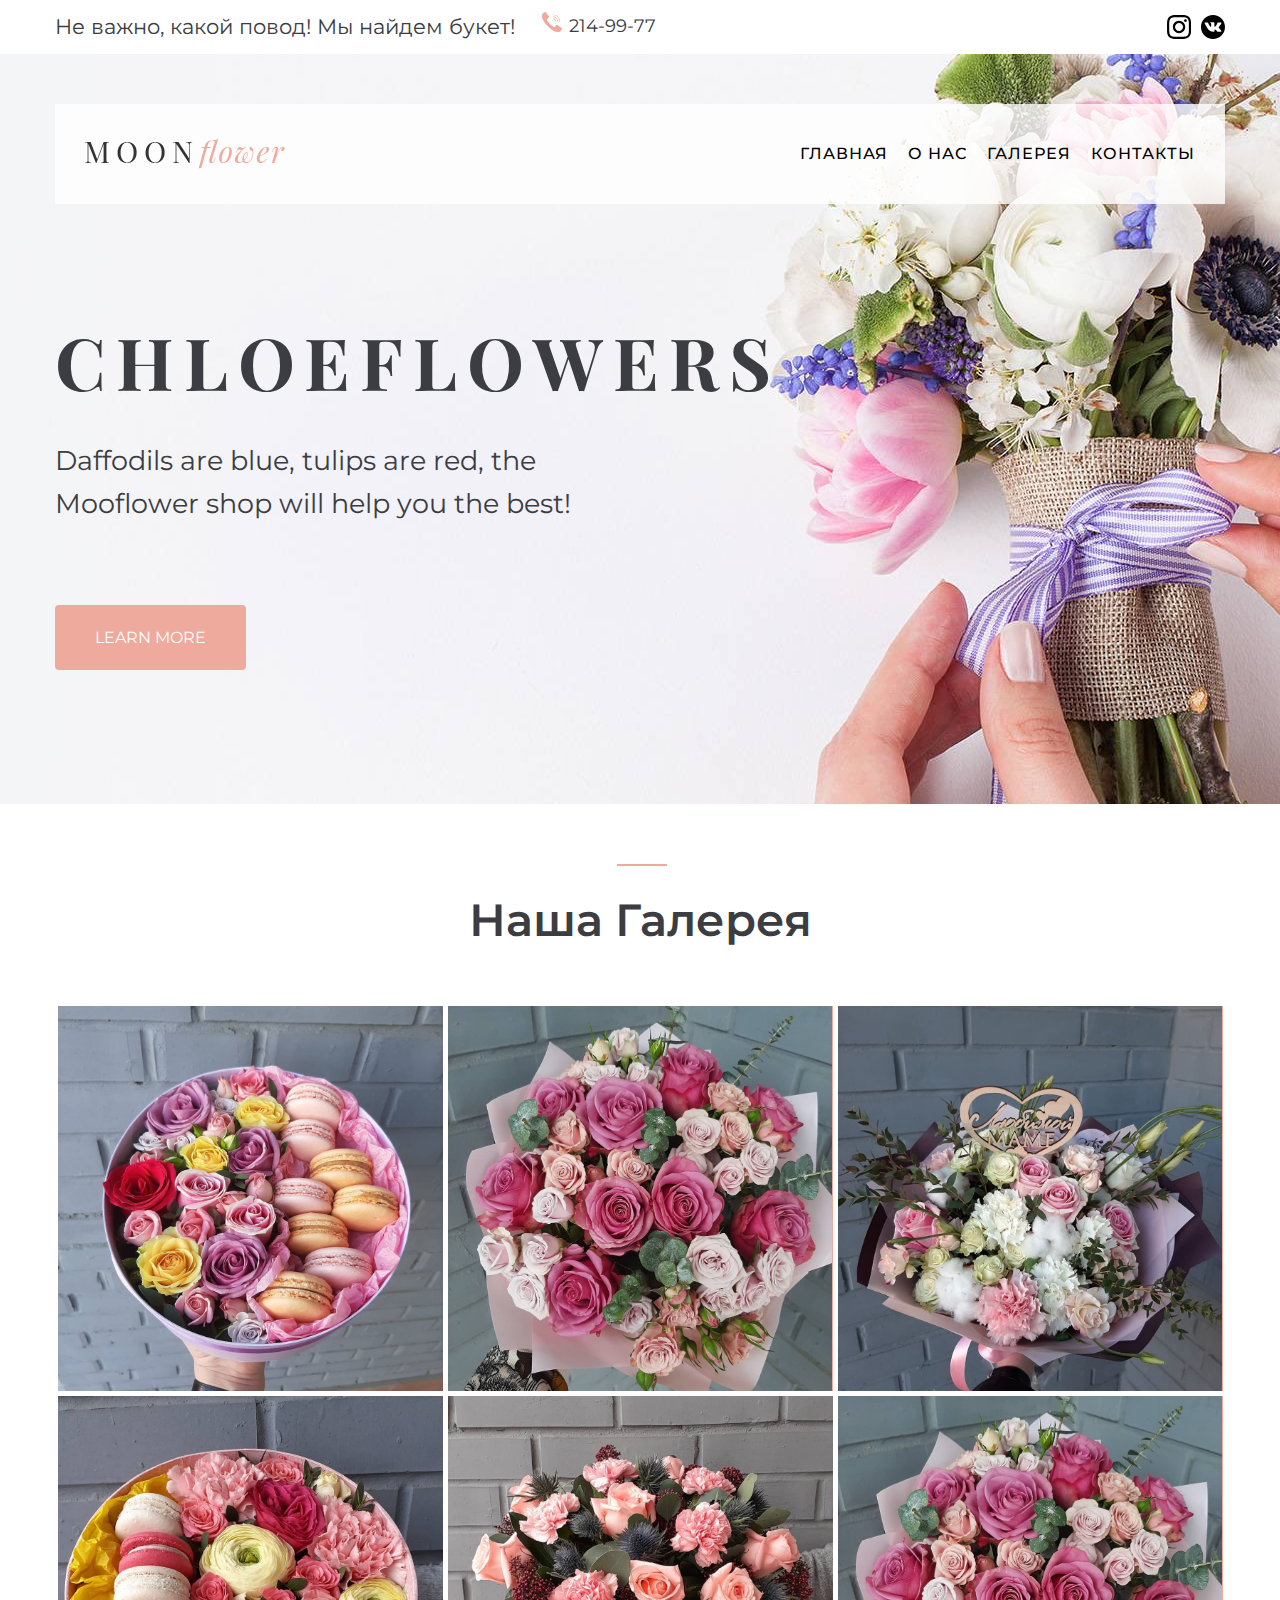
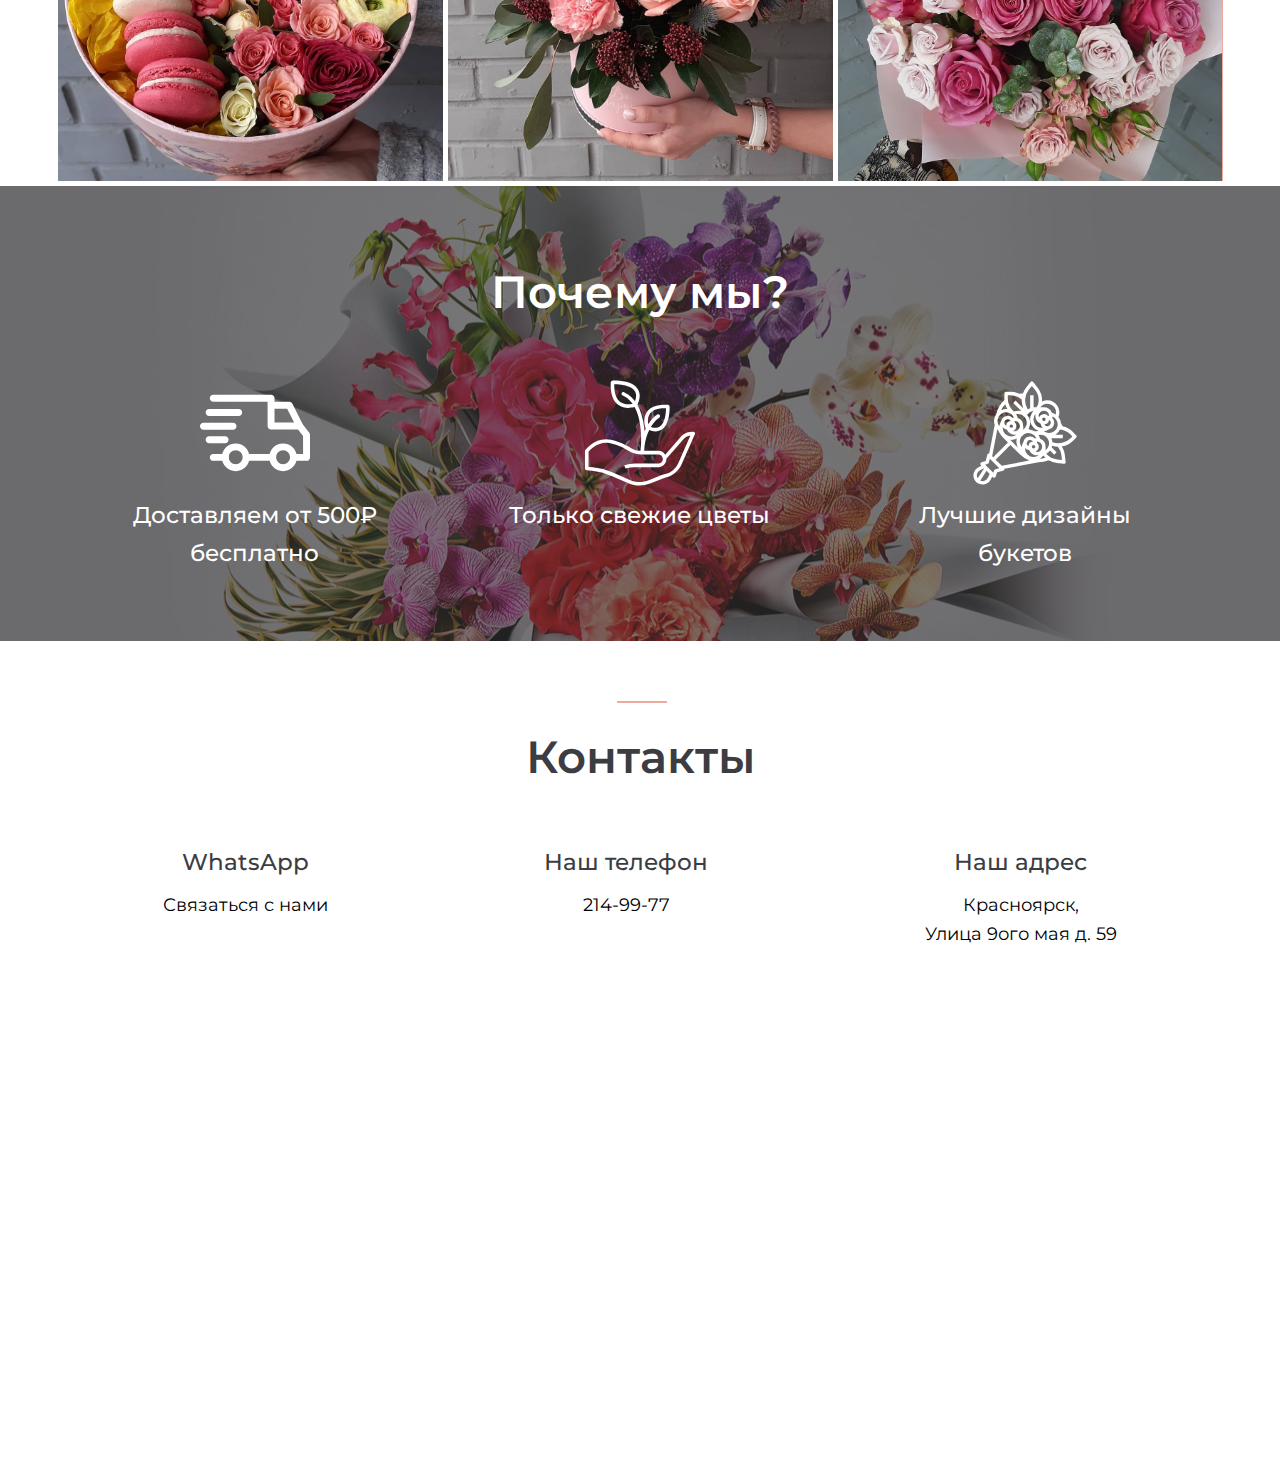
<file: chloe/index.html>
<!DOCTYPE html>
<html lang="ru">

<head>
	<meta charset="UTF-8">
	<meta name="viewport" content="width=device-width, initial-scale=1.0">
	<title>Chloe</title>
	<link href="https://fonts.googleapis.com/css2?family=Playfair+Display:wght@700&display=swap" rel="stylesheet">
	<link href="https://fonts.googleapis.com/css2?family=Montserrat:wght@300;400;500;600;700&display=swap"
		rel="stylesheet">
	<link rel="stylesheet" href="css/style.css">
</head>

<!-- sprite -->
<svg width="0" height="0" display="none">
	<symbol xmlns="http://www.w3.org/2000/svg" viewBox="0 0 512.006 512.006" id="phone">
		<path
			d="M502.05 407.127l-56.761-37.844-50.459-33.633c-9.738-6.479-22.825-4.355-30.014 4.873l-31.223 40.139c-6.707 8.71-18.772 11.213-28.39 5.888-21.186-11.785-46.239-22.881-101.517-78.23-55.278-55.349-66.445-80.331-78.23-101.517-5.325-9.618-2.822-21.683 5.888-28.389l40.139-31.223c9.227-7.188 11.352-20.275 4.873-30.014l-32.6-48.905-38.877-58.316C98.262.03 85.016-2.95 74.786 3.185L29.95 30.083A54.779 54.779 0 0 0 5.074 62.277C-7.187 106.98-9.659 205.593 148.381 363.633s256.644 155.56 301.347 143.298a54.771 54.771 0 0 0 32.194-24.876l26.898-44.835c6.136-10.231 3.156-23.476-6.77-30.093zM291.309 79.447c82.842.092 149.977 67.226 150.069 150.069a8.828 8.828 0 0 0 17.656 0c-.102-92.589-75.135-167.622-167.724-167.724a8.828 8.828 0 0 0-8.828 8.828 8.826 8.826 0 0 0 8.827 8.827z">
		</path>
		<path
			d="M291.309 132.412c53.603.063 97.04 43.501 97.103 97.103a8.828 8.828 0 0 0 17.656 0c-.073-63.349-51.409-114.686-114.759-114.759a8.828 8.828 0 0 0 0 17.656z">
		</path>
		<path
			d="M291.309 185.378c24.365.029 44.109 19.773 44.138 44.138a8.828 8.828 0 0 0 17.656 0c-.039-34.111-27.682-61.754-61.793-61.793a8.828 8.828 0 0 0-8.828 8.828 8.826 8.826 0 0 0 8.827 8.827z">
		</path>
	</symbol>

	<symbol viewBox="0 0 511 511.9" xmlns="http://www.w3.org/2000/svg" id="instagram">
		<path
			d="M510.95 150.5c-1.2-27.2-5.598-45.898-11.9-62.102-6.5-17.199-16.5-32.597-29.6-45.398-12.802-13-28.302-23.102-45.302-29.5-16.296-6.3-34.898-10.7-62.097-11.898C334.648.3 325.949 0 256.449 0s-78.199.3-105.5 1.5c-27.199 1.2-45.898 5.602-62.097 11.898-17.204 6.5-32.602 16.5-45.403 29.602-13 12.8-23.097 28.3-29.5 45.3-6.3 16.302-10.699 34.9-11.898 62.098C.75 177.801.449 186.5.449 256s.301 78.2 1.5 105.5c1.2 27.2 5.602 45.898 11.903 62.102 6.5 17.199 16.597 32.597 29.597 45.398 12.801 13 28.301 23.102 45.301 29.5 16.3 6.3 34.898 10.7 62.102 11.898 27.296 1.204 36 1.5 105.5 1.5s78.199-.296 105.5-1.5c27.199-1.199 45.898-5.597 62.097-11.898a130.934 130.934 0 0 0 74.903-74.898c6.296-16.301 10.699-34.903 11.898-62.102 1.2-27.3 1.5-36 1.5-105.5s-.102-78.2-1.3-105.5zm-46.098 209c-1.102 25-5.301 38.5-8.801 47.5-8.602 22.3-26.301 40-48.602 48.602-9 3.5-22.597 7.699-47.5 8.796-27 1.204-35.097 1.5-103.398 1.5s-76.5-.296-103.403-1.5c-25-1.097-38.5-5.296-47.5-8.796C94.551 451.5 84.45 445 76.25 436.5c-8.5-8.3-15-18.3-19.102-29.398-3.5-9-7.699-22.602-8.796-47.5-1.204-27-1.5-35.102-1.5-103.403s.296-76.5 1.5-103.398c1.097-25 5.296-38.5 8.796-47.5C61.25 94.199 67.75 84.1 76.352 75.898c8.296-8.5 18.296-15 29.398-19.097 9-3.5 22.602-7.7 47.5-8.801 27-1.2 35.102-1.5 103.398-1.5 68.403 0 76.5.3 103.403 1.5 25 1.102 38.5 5.3 47.5 8.8 11.097 4.098 21.199 10.598 29.398 19.098 8.5 8.301 15 18.301 19.102 29.403 3.5 9 7.699 22.597 8.8 47.5 1.2 27 1.5 35.097 1.5 103.398s-.3 76.301-1.5 103.301zm0 0">
		</path>
		<path
			d="M256.45 124.5c-72.598 0-131.5 58.898-131.5 131.5s58.902 131.5 131.5 131.5c72.6 0 131.5-58.898 131.5-131.5s-58.9-131.5-131.5-131.5zm0 216.8c-47.098 0-85.302-38.198-85.302-85.3s38.204-85.3 85.301-85.3c47.102 0 85.301 38.198 85.301 85.3s-38.2 85.3-85.3 85.3zm167.402-222c0 16.954-13.747 30.7-30.704 30.7-16.953 0-30.699-13.746-30.699-30.7 0-16.956 13.746-30.698 30.7-30.698 16.956 0 30.703 13.742 30.703 30.699zm0 0">
		</path>
	</symbol>

	<symbol xmlns="http://www.w3.org/2000/svg" viewBox="0 0 97.75 97.75" id="vk">
		<path
			d="M48.875 0C21.883 0 0 21.882 0 48.875S21.883 97.75 48.875 97.75 97.75 75.868 97.75 48.875 75.867 0 48.875 0zm24.792 54.161c2.278 2.225 4.688 4.319 6.733 6.774.906 1.086 1.76 2.209 2.41 3.472.928 1.801.09 3.776-1.522 3.883l-10.013-.002c-2.586.214-4.644-.829-6.379-2.597-1.385-1.409-2.67-2.914-4.004-4.371-.545-.598-1.119-1.161-1.803-1.604-1.365-.888-2.551-.616-3.333.81-.797 1.451-.979 3.059-1.055 4.674-.109 2.361-.821 2.978-3.19 3.089-5.062.237-9.865-.531-14.329-3.083-3.938-2.251-6.986-5.428-9.642-9.025-5.172-7.012-9.133-14.708-12.692-22.625-.801-1.783-.215-2.737 1.752-2.774 3.268-.063 6.536-.055 9.804-.003 1.33.021 2.21.782 2.721 2.037 1.766 4.345 3.931 8.479 6.644 12.313.723 1.021 1.461 2.039 2.512 2.76 1.16.796 2.044.533 2.591-.762.35-.823.501-1.703.577-2.585.26-3.021.291-6.041-.159-9.05-.28-1.883-1.339-3.099-3.216-3.455-.956-.181-.816-.535-.351-1.081.807-.944 1.563-1.528 3.074-1.528l11.313-.002c1.783.35 2.183 1.15 2.425 2.946l.01 12.572c-.021.695.349 2.755 1.597 3.21 1 .33 1.66-.472 2.258-1.105 2.713-2.879 4.646-6.277 6.377-9.794.764-1.551 1.423-3.156 2.063-4.764.476-1.189 1.216-1.774 2.558-1.754l10.894.013c.321 0 .647.003.965.058 1.836.314 2.339 1.104 1.771 2.895-.894 2.814-2.631 5.158-4.329 7.508-1.82 2.516-3.761 4.944-5.563 7.471-1.656 2.31-1.525 3.473.531 5.479z">
		</path>
	</symbol>

	<symbol xmlns="http://www.w3.org/2000/svg" viewBox="0 0 512 512" id="truck">
		<path
			d="M386.689 304.403c-35.587 0-64.538 28.951-64.538 64.538s28.951 64.538 64.538 64.538c35.593 0 64.538-28.951 64.538-64.538s-28.951-64.538-64.538-64.538zm0 96.807c-17.796 0-32.269-14.473-32.269-32.269s14.473-32.269 32.269-32.269 32.269 14.473 32.269 32.269c0 17.797-14.473 32.269-32.269 32.269zm-220.504-96.807c-35.587 0-64.538 28.951-64.538 64.538s28.951 64.538 64.538 64.538 64.538-28.951 64.538-64.538-28.951-64.538-64.538-64.538zm0 96.807c-17.796 0-32.269-14.473-32.269-32.269s14.473-32.269 32.269-32.269c17.791 0 32.269 14.473 32.269 32.269 0 17.797-14.473 32.269-32.269 32.269zM430.15 119.675a16.143 16.143 0 0 0-14.419-8.885h-84.975v32.269h75.025l43.934 87.384 28.838-14.5-48.403-96.268z">
		</path>
		<path
			d="M216.202 353.345h122.084v32.269H216.202zm-98.421 0H61.849c-8.912 0-16.134 7.223-16.134 16.134 0 8.912 7.223 16.134 16.134 16.134h55.933c8.912 0 16.134-7.223 16.134-16.134 0-8.912-7.223-16.134-16.135-16.134zm390.831-98.636l-31.736-40.874a16.112 16.112 0 0 0-12.741-6.239H346.891V94.655c0-8.912-7.223-16.134-16.134-16.134H61.849c-8.912 0-16.134 7.223-16.134 16.134s7.223 16.134 16.134 16.134h252.773V223.73c0 8.912 7.223 16.134 16.134 16.134h125.478l23.497 30.268v83.211h-44.639c-8.912 0-16.134 7.223-16.134 16.134 0 8.912 7.223 16.134 16.134 16.134h60.773c8.912 0 16.134-7.223 16.135-16.134V264.605c0-3.582-1.194-7.067-3.388-9.896zm-391.906 16.888H42.487c-8.912 0-16.134 7.223-16.134 16.134 0 8.912 7.223 16.134 16.134 16.134h74.218c8.912 0 16.134-7.223 16.134-16.134.001-8.911-7.222-16.134-16.133-16.134zm37.109-63.463H16.134C7.223 208.134 0 215.357 0 224.269s7.223 16.134 16.134 16.134h137.681c8.912 0 16.134-7.223 16.134-16.134s-7.222-16.135-16.134-16.135z">
		</path>
		<path
			d="M180.168 144.672H42.487c-8.912 0-16.134 7.223-16.134 16.134 0 8.912 7.223 16.134 16.134 16.134h137.681c8.912 0 16.134-7.223 16.134-16.134.001-8.911-7.222-16.134-16.134-16.134z">
		</path>
	</symbol>

	<symbol viewBox="0 -9 418.935 418" xmlns="http://www.w3.org/2000/svg" id="growth">
		<path
			d="M208.07 400.227c-14.593 0-29.18-2.942-42.687-8.817l-64.59-28.078a244.932 244.932 0 0 0-73.434-19.137l-21.21-2.12A6.824 6.824 0 0 1 0 335.28v-66.535c0-1.476.48-2.914 1.367-4.094 1.586-2.12 39.602-51.785 97.672-38.863 32.66 7.258 58.957 20.84 75.266 30.957 11.84 7.344 25.718 11.223 40.136 11.223h64.59c11.133 0 20.918 5.89 26.39 14.726l55.63-64.09c10.785-14.402 28.43-23.222 46.902-23.222h4.156a6.819 6.819 0 0 1 5.715 3.094 6.833 6.833 0 0 1 .535 6.48L368.047 319.3c-11 25.008-33.399 43.898-59.91 50.527l-8.852 2.211-51.492 20.598c-12.672 5.066-26.2 7.59-39.723 7.59zM13.656 329.102l15.063 1.507a258.707 258.707 0 0 1 77.523 20.204l64.586 28.078c22.711 9.875 48.902 10.261 71.899 1.062l51.914-20.765c.289-.114.582-.208.882-.282l9.301-2.328c22.45-5.613 41.414-21.605 50.723-42.777l45.89-104.293c-11.75 1.73-22.562 8.062-29.765 17.664l-61.625 71.023c.008.266.012.528.012.797 0 17.106-13.918 31.024-31.024 31.024h-90.117a108.65 108.65 0 0 0-34.406 5.582l-2.508-6.368-2.121-6.488.347-.113a122.204 122.204 0 0 1 38.688-6.27h90.117c9.574 0 17.371-7.793 17.371-17.37s-7.793-17.372-17.37-17.372h-64.59c-16.966 0-33.333-4.59-47.333-13.273-15.406-9.559-40.242-22.383-71.027-29.23-43.977-9.755-75.621 23.995-82.426 32.046v57.942zM268.867 193.84c-10.5 0-22.273-3.242-35.234-9.723a6.867 6.867 0 0 1-3.375-3.808c-.528-1.48-12.727-36.57 6.66-62.52 14.09-18.863 40.582-27.36 78.785-25.23a6.817 6.817 0 0 1 6.434 6.476c.136 2.711 2.953 66.7-29.676 88.004-6.938 4.535-14.82 6.8-23.594 6.8zm-26.527-20.68c17.933 8.41 32.27 9.235 42.66 2.45 19.348-12.637 23.531-50.15 23.633-69.673-29.934-.73-50.313 6.016-60.778 20.02-12.453 16.676-7.613 39.613-5.515 47.203zm-77.88-68.77c-12.105 0-26.07-2.593-38.257-11.519-20.672-15.148-30.172-43.988-28.242-85.715a6.83 6.83 0 0 1 6.418-6.5c2.953-.168 72.851-3.898 96.371 31.407 10.953 16.433 10.055 37.957-2.66 63.984a6.817 6.817 0 0 1-3.778 3.41c-.917.34-13.734 4.934-29.851 4.934zm27.497-11.34h.066zm-80.559-78.96c-.59 33.422 7.094 56.203 22.872 67.765 18.89 13.84 44.683 7.957 52.792 5.594 9.278-20.133 10.063-36.207 2.329-47.816-14.375-21.578-56.532-25.797-77.993-25.543zm0 0">
		</path>
		<path
			d="M217.777 279.219a6.826 6.826 0 0 1-6.824-7.172 292.322 292.322 0 0 1 2.024-22.867c2.84-48.313 1.375-160.82-69.758-191.946a6.829 6.829 0 0 1-3.52-8.992c1.508-3.449 5.543-5.023 8.992-3.515 41.918 18.34 68.29 64 76.246 132.043a370.792 370.792 0 0 1 1.649 17.964c18.734-47.34 47.394-64.066 49.101-65.023 3.282-1.856 7.446-.676 9.297 2.601 1.84 3.282.684 7.434-2.586 9.286-.722.422-44.671 26.797-55.703 108.132-.84 13.915-2.05 22.786-2.164 23.598a6.825 6.825 0 0 1-6.754 5.89zm0 0">
		</path>
	</symbol>

	<symbol xmlns="http://www.w3.org/2000/svg" viewBox="0 0 512 512" id="flower">
		<path
			d="M493.657 266.343l-15.6-15.6a95.705 95.705 0 0 0-47.123-25.84 121.558 121.558 0 0 0-7.257-14.754 56.045 56.045 0 0 0-11.883-28.897A55.965 55.965 0 0 0 360 104a55.57 55.57 0 0 0-24.89 5.909 96.17 96.17 0 0 0-20.841-65.88l-20.022-25.027a8 8 0 0 0-12.494 0L261.73 44.03a96.355 96.355 0 0 0-15.63 28.074 122.89 122.89 0 0 0-18.324.635A95.755 95.755 0 0 0 187.678 64H168a8 8 0 0 0-8 8v22.062q0 4.41.412 8.77a121.774 121.774 0 0 0-37.338 63.076l.46.105a55.885 55.885 0 0 0-8.515 52.121L89.117 352.085a7.978 7.978 0 0 0-8.878 5.975l-6.935 27.74-19.834 6.61a8 8 0 0 0-3.127 13.247l2.818 2.818-13.607 6.804a42.61 42.61 0 1 0 57.168 57.167l6.803-13.607 2.818 2.818a8 8 0 0 0 13.247-3.127l6.611-19.834 27.74-6.935a7.981 7.981 0 0 0 5.975-8.878L319.68 391.99a120.347 120.347 0 0 0 46.337-9.512l-.054-.126a95.947 95.947 0 0 0 38.387 12.854l31.853 3.54a8 8 0 0 0 8.835-8.835l-3.539-31.854a95.638 95.638 0 0 0-13.652-39.724c.336-.057.673-.098 1.01-.159a95.501 95.501 0 0 0 50.885-26.603l13.914-13.914a8 8 0 0 0 0-11.314zM296.18 152.673a55.963 55.963 0 0 0 23.18 92.803A48.109 48.109 0 0 1 304 248a49.03 49.03 0 0 1-3.561-.145 55.76 55.76 0 0 0-22.467-7.518 48.133 48.133 0 0 1-5.615-4.25 55.677 55.677 0 0 0-6.491-65.223 48.285 48.285 0 0 1 30.313-18.19zM312 344a24.006 24.006 0 0 1-8.006-1.374 23.979 23.979 0 0 0 7.943-40.55 31.89 31.89 0 0 0-.943-6.052c.334-.014.67-.024 1.006-.024a24 24 0 0 1 0 48zM152 232c0-.922.04-1.838.101-2.751a31.975 31.975 0 0 0 19.077 10.387 39.975 39.975 0 0 0 46.228 23.236A39.98 39.98 0 0 1 152 232zm56-32a24 24 0 1 1-8.006 46.626 23.979 23.979 0 0 0 7.943-40.55 31.89 31.89 0 0 0-.943-6.052c.334-.013.67-.024 1.006-.024zm-16 16a8 8 0 1 1-8 8 8.01 8.01 0 0 1 8-8zm-23.902 5.895a15.989 15.989 0 1 1 21.797-21.797 24.032 24.032 0 0 0-21.797 21.797zm80.42 76.409a55.613 55.613 0 0 0-8.028 22.33 39.994 39.994 0 1 1 68.22-40.49 39.731 39.731 0 0 0-6.323 1.02 31.97 31.97 0 0 0-53.869 17.14zM296 328a8 8 0 1 1 8-8 8.01 8.01 0 0 1-8 8zm-16-40a16 16 0 0 1 13.895 8.098 24.032 24.032 0 0 0-21.797 21.797A15.989 15.989 0 0 1 280 288zm56-56a39.98 39.98 0 0 1-30.872-65.406 39.974 39.974 0 0 0 23.236 46.228 31.973 31.973 0 0 0 10.387 19.077A40.59 40.59 0 0 1 336 232zm8-32a8 8 0 1 1 8-8 8.01 8.01 0 0 1-8 8zm16 24a16 16 0 0 1-13.895-8.098 24.032 24.032 0 0 0 21.797-21.797A15.989 15.989 0 0 1 360 224zm7.976-46.994a31.882 31.882 0 0 0-6.052-.943 23.979 23.979 0 0 0-40.55 7.943A24 24 0 1 1 368 176c0 .337-.01.672-.024 1.006zM264 208a40.222 40.222 0 0 1-16.635 32.429A56.19 56.19 0 0 0 248 232a56.81 56.81 0 0 0-.177-4.312c.112-1.215.177-2.444.177-3.688a40.058 40.058 0 0 0-25.595-37.306 55.343 55.343 0 0 0-7.764-17.577A39.977 39.977 0 0 1 264 208zm-59.29-23.857a39.731 39.731 0 0 0-6.323 1.021 31.97 31.97 0 0 0-53.869 17.14 55.613 55.613 0 0 0-8.028 22.33 39.994 39.994 0 1 1 68.22-40.49zM192 288a55.636 55.636 0 0 0 25.875-6.36 55.99 55.99 0 0 0 5.887 42.808l-36.677-36.676c1.621.141 3.258.228 4.915.228zm41.206 68.52a120.797 120.797 0 0 0 42.644 27.65l-127.679 24.687L119.314 380 188 311.314zM296 368a40.046 40.046 0 0 1-40-40c0-.922.04-1.838.101-2.751a31.975 31.975 0 0 0 19.077 10.387 39.975 39.975 0 0 0 46.228 23.236A39.815 39.815 0 0 1 296 368zm55.823-44.312c.112-1.215.177-2.444.177-3.688a40.058 40.058 0 0 0-25.595-37.306 55.343 55.343 0 0 0-7.764-17.577 39.975 39.975 0 0 1 32.724 71.312A56.19 56.19 0 0 0 352 328a56.81 56.81 0 0 0-.177-4.312zM368 256a39.976 39.976 0 0 1-24.634-8.49 55.6 55.6 0 0 0 22.33-8.028 31.97 31.97 0 0 0 17.14-53.87 39.707 39.707 0 0 0 1.02-6.323A39.993 39.993 0 0 1 368 256zm32-96a40.187 40.187 0 0 1-1.117 9.36 55.344 55.344 0 0 0-17.577-7.765A40.058 40.058 0 0 0 344 136c-1.245 0-2.474.065-3.69.177A56.891 56.891 0 0 0 336 136a56.19 56.19 0 0 0-8.429.635A39.975 39.975 0 0 1 400 160zM274.226 54.024L288 36.806l13.774 17.218a80.143 80.143 0 0 1 14.8 70.698 55.851 55.851 0 0 0-7.266 11.508A64.736 64.736 0 0 0 304 136a63.422 63.422 0 0 0-8 .512V80h-16v60.709a64.532 64.532 0 0 0-11.068 5.8 79.734 79.734 0 0 1 5.294-92.485zM176 80h11.678a79.601 79.601 0 0 1 53.033 20.118 95.57 95.57 0 0 0 7.213 40.492l-35.806-35.806-11.314 11.314 37.836 37.836a55.807 55.807 0 0 0-33.942 1.49A80.453 80.453 0 0 1 176 94.063zm-11.913 41.637a96.97 96.97 0 0 0 10.215 22.738 55.296 55.296 0 0 0-28.358 4.16 106.238 106.238 0 0 1 18.143-26.898zM129.87 241.012a120.484 120.484 0 0 0 25.608 37.782L176.686 300 108 368.686l-4.857-4.857 24.227-125.292q1.208 1.274 2.5 2.475zM46.71 429.589l18.377-9.188.274.274-29.546 46.429a26.592 26.592 0 0 1 10.895-37.515zm35.701 35.701a26.591 26.591 0 0 1-34.425 12.49l28.964-45.516 14.65 14.65zm35.649-41.051a8.002 8.002 0 0 0-5.65 5.231l-3.906 11.72-37.694-37.694 11.72-3.907a7.998 7.998 0 0 0 5.23-5.649l4.574-18.292 44.019 44.018zm207.066-48.428a56.437 56.437 0 0 0 15.985-14.68 96.076 96.076 0 0 0 9.572 9.966 104.269 104.269 0 0 1-25.557 4.714zm80.992 3.492a79.98 79.98 0 0 1-50.95-26.36 56.462 56.462 0 0 0 17.479-15.276l19.186 19.186 11.314-11.314-22.52-22.52a55.637 55.637 0 0 0 2.213-7.808 95.298 95.298 0 0 0 26.49 4.46 79.659 79.659 0 0 1 16.268 40.152l2.434 21.915zm62.31-99.045a80.47 80.47 0 0 1-84.695 18.32A55.558 55.558 0 0 0 378.586 280H432v-16h-35.19a56.357 56.357 0 0 0 22.169-24.869 79.734 79.734 0 0 1 47.764 22.926l9.944 9.943z">
		</path>
	</symbol>
</svg>

<body>
	<!-- page-header -->
	<header class="page-header">
		<div class="container">
			<div class="page-header__inner">
				<div class="page-header__contact">
					<h3 class="page-header__slogan">
						Не важно, какой повод! Мы найдем букет!
					</h3>

					<div class="page-header__call">
						<a href="tel:2149977"><svg class="page-header__phone-icon">
								<use xlink:href="#phone"></use>
							</svg></a>

						<a href="tel:2149977" class="page-header__phone">214-99-77</a>

					</div>
				</div>
				<div class="page-header__social">
					<a href="https://www.instagram.com/chloe_krsk/" target="_blank"><svg class="page-header__instagram">
							<use xlink:href="#instagram"></use>
						</svg></a>

					<a href="vk.com"><svg class="page-header__vk">
							<use xlink:href="#vk"></use>
						</svg></a>
				</div>
			</div>
		</div> <!-- ./container -->
	</header>

	<!-- intro -->
	<section class="intro">
		<div class="container">

			<div class="intro__inner">
				<div class="intro__logo">
					<a href="/"><img src="../images/logo.png" alt=""></a>
				</div>
				<nav class="nav">
					<a href="#" class="nav__link">Главная</a>
					<a href="#" class="nav__link">О нас</a>
					<a href="#" class="nav__link">Галерея</a>
					<a href="#" class="nav__link">Контакты</a>
				</nav>
			</div> <!-- ./inner -->

			<div class="intro__text">
				<h1 class="intro__title">Chloeflowers</h1>
				<h2 class="intro__subtitle">
					Daffodils are blue, tulips are red,
					the Mooflower shop will help you the best!
				</h2>
				<a href="#" class="button">Learn More</a>
			</div>

		</div> <!-- ./container -->
	</section>

	<!-- gallery -->
	<section class="gallery">
		<div class="container">

			<h3 class="section-title section-title--gallery">Наша Галерея</h3>
			<div class="gallery__wrapper">

				<div class="gallery__item">
					<img src="../images/gallery/gallery-1.jpg" alt="" class="gallery__image">
				</div>
				<div class="gallery__item">
					<img src="../images/gallery/gallery-2.jpg" alt="" class="gallery__image">
				</div>
				<div class="gallery__item">
					<img src="../images/gallery/gallery-3.jpg" alt="" class="gallery__image">
				</div>
				<div class="gallery__item">
					<img src="../images/gallery/gallery-4.jpg" alt="" class="gallery__image">
				</div>
				<div class="gallery__item">
					<img src="../images/gallery/gallery-5.jpg" alt="" class="gallery__image">
				</div>
				<div class="gallery__item">
					<img src="../images/gallery/gallery-6.jpg" alt="" class="gallery__image">
				</div>

			</div> <!-- ./wrapper  -->
		</div> <!-- ./container -->
	</section>

	<!-- benefits -->
	<section class="benefits">
		<div class="benefits__mask">
			<div class="container">

				<h3 class="benefits__title">Почему мы?</h3>
				<div class="benefits__row">
					<div class="benefits__item">
						<svg class="benefits__icon">
							<use xlink:href="#truck"></use>
						</svg>
						<h4 class="benefits__subtitle">Доставляем от 500₽ бесплатно</h4>
					</div>
					<div class="benefits__item">
						<svg class="benefits__icon">
							<use xlink:href="#growth"></use>
						</svg>
						<h4 class="benefits__subtitle">Только свежие цветы</h4>
					</div>
					<div class="benefits__item">
						<svg class="benefits__icon">
							<use xlink:href="#flower"></use>
						</svg>
						<h4 class="benefits__subtitle">Лучшие дизайны букетов</h4>
					</div>
				</div>

			</div> <!-- ./container -->
		</div>
	</section>

	<!-- contact -->
	<section class="contact">
		<div class="container">
			<h3 class="section-title">Контакты</h3>
			<div class="contact__row">
				<div class="contact__item">
					<h4 class="contact__subtitle">WhatsApp</h4>
					<a href="" class="contact__info">Связаться с нами</a>
				</div>
				<div class="contact__item">
					<h4 class="contact__subtitle">Наш телефон</h4>
					<a href="tel:2149977" class="contact__info">214-99-77</a>
				</div>
				<div class="contact__item">
					<h4 class="contact__subtitle">Наш адрес</h4>
					<address>Красноярск, <br>Улица 9ого мая д. 59</address>
				</div>
			</div>
		</div>
	</section>

	<!-- map -->
	<div class="container">
		<iframe
			src="https://www.google.com/maps/embed?pb=!1m18!1m12!1m3!1d3150.534422416867!2d92.9120771116476!3d56.05738254069784!2m3!1f0!2f0!3f0!3m2!1i1024!2i768!4f13.1!3m3!1m2!1s0x5cd7af17fea1474d%3A0x529168818ba8a41f!2z0YPQuy4gOSDQnNCw0Y8sIDU5LCDQmtGA0LDRgdC90L7Rj9GA0YHQuiwg0JrRgNCw0YHQvdC-0Y_RgNGB0LrQuNC5INC60YDQsNC5LCA2NjAwOTg!5e0!3m2!1sru!2sru!4v1587915638940!5m2!1sru!2sru"
			width="100%" height="450" frameborder="0" style="border:0;" allowfullscreen="" aria-hidden="false"
			tabindex="0">
		</iframe>
	</div>



</body>

</html>
</file>
<file: chloe/css/style.css>
*,
*::before,
*::after {
  -webkit-box-sizing: border-box;
          box-sizing: border-box;
}

ul[class],
ol[class] {
  padding: 0;
  list-style: none;
}

body,
h1,
h2,
h3,
h4,
p,
ul[class],
ol[class],
figure,
blockquote,
dl,
dd {
  margin: 0;
}

body {
  min-height: 100vh;
}

img {
  max-width: 100%;
  display: block;
}

input,
button,
textarea,
select {
  font: inherit;
}

html {
  font-size: 18px;
}

body {
  font-family: 'Montserrat', sans-serif;
  font-size: 1rem;
  font-weight: 400;
  line-height: 1.6;
  color: #3b3d42;
}

.container {
  width: 100%;
  max-width: 1200px;
  margin: 0 auto;
  padding: 0 15px;
}

address {
  font-style: normal;
  color: black;
}

.section-title {
  position: relative;
  margin: 80px 0 50px;
  font-size: 2.5rem;
  font-weight: 600;
  text-align: center;
}

@media (max-width: 767.98px) {
  .section-title {
    margin: 50px 0 30px;
    font-size: 1.8rem;
  }
}

.section-title::before {
  content: '';
  position: absolute;
  top: -20px;
  left: 48%;
  width: 50px;
  height: 2px;
  background-color: #eeaa9c;
}

@media (max-width: 767.98px) {
  .section-title::before {
    top: -10px;
    left: 47%;
  }
}

.page-header__inner {
  display: -webkit-box;
  display: -ms-flexbox;
  display: flex;
  -webkit-box-pack: justify;
      -ms-flex-pack: justify;
          justify-content: space-between;
  -webkit-box-align: center;
      -ms-flex-align: center;
          align-items: center;
  padding: 10px 0;
}

.page-header__contact {
  display: -webkit-box;
  display: -ms-flexbox;
  display: flex;
}

.page-header__slogan {
  margin-right: 1.5rem;
  font-weight: 400;
}

@media (max-width: 991.98px) {
  .page-header__slogan {
    font-size: 1rem;
  }
}

@media (max-width: 767.98px) {
  .page-header__slogan {
    display: none;
  }
}

.page-header__call {
  display: -webkit-box;
  display: -ms-flexbox;
  display: flex;
  -webkit-box-align: center;
      -ms-flex-align: center;
          align-items: center;
}

.page-header__phone-icon {
  width: 20px;
  height: 20px;
  margin-right: 0.4rem;
  fill: #eeaa9c;
  -webkit-transition: 0.2s linear;
  transition: 0.2s linear;
}

@media (max-width: 767.98px) {
  .page-header__phone-icon {
    width: 25px;
    height: 25px;
  }
}

.page-header__phone-icon:hover {
  fill: #3b3d42;
}

.page-header__phone {
  text-decoration: none;
  -webkit-transition: 0.2s linear;
  transition: 0.2s linear;
  color: #3b3d42;
}

@media (max-width: 767.98px) {
  .page-header__phone {
    font-size: 1.2rem;
  }
}

.page-header__phone:hover {
  color: #eeaa9c;
}

.page-header__social {
  height: 24px;
}

.page-header__social svg {
  width: 24px;
  height: 24px;
  -webkit-transition: 0.2s linear;
  transition: 0.2s linear;
}

@media (max-width: 991.98px) {
  .page-header__social svg {
    width: 35px;
    height: 35px;
  }
}

.page-header__social svg:hover {
  fill: #eeaa9c;
}

@media (max-width: 991.98px) {
  .page-header__social {
    height: 35px;
  }
}

.page-header__instagram {
  margin-right: 5px;
}

.intro {
  height: 750px;
  background: url("../images/bg1.jpg") center no-repeat;
}

@media (max-width: 991.98px) {
  .intro {
    background: url("../images/bg1.jpg") 1300px 0 repeat-x;
  }
}

@media (max-width: 767.98px) {
  .intro {
    height: 650px;
    background: url("../images/bg1.jpg") 1100px 0 repeat-x;
  }
}

@media (max-width: 767.98px) {
  .intro {
    height: 500px;
    background: url("../images/bg1.jpg") 900px 0 repeat-x;
  }
}

.intro__inner {
  position: relative;
  top: 50px;
  display: -webkit-box;
  display: -ms-flexbox;
  display: flex;
  -webkit-box-pack: justify;
      -ms-flex-pack: justify;
          justify-content: space-between;
  margin-bottom: 150px;
  padding: 35px 30px;
  background-color: rgba(255, 255, 255, 0.8);
}

@media (max-width: 991.98px) {
  .intro__inner {
    top: 30px;
    padding: 25px 20px;
  }
}

@media (max-width: 767.98px) {
  .intro__inner {
    margin-bottom: 80px;
    padding: 15px 10px;
  }
}

.intro__text {
  max-width: 50%;
}

@media (max-width: 767.98px) {
  .intro__text {
    max-width: 100%;
    padding: 60px 50px;
    text-align: center;
    background-color: rgba(255, 255, 255, 0.8);
  }
}

@media (max-width: 767.98px) {
  .intro__text {
    padding: 30px 25px;
  }
}

@media (max-width: 413.98px) {
  .intro__text {
    padding: 10px 10px;
  }
}

.intro__title {
  margin-bottom: 20px;
  font-size: 4rem;
  font-family: 'Playfair Display', serif;
  font-weight: 700;
  text-transform: uppercase;
  letter-spacing: 10px;
}

@media (max-width: 991.98px) {
  .intro__title {
    font-size: 2.5rem;
  }
}

@media (max-width: 767.98px) {
  .intro__title {
    font-size: 2rem;
  }
}

@media (max-width: 575.98px) {
  .intro__title {
    font-size: 1.5rem;
  }
}

@media (max-width: 413.98px) {
  .intro__title {
    font-size: 1.1rem;
  }
}

.intro__subtitle {
  margin-bottom: 80px;
  font-size: 1.5rem;
  font-weight: 400;
}

@media (max-width: 991.98px) {
  .intro__subtitle {
    margin-bottom: 50px;
    font-size: 1.1rem;
  }
}

@media (max-width: 767.98px) {
  .intro__subtitle {
    margin-bottom: 30px;
    font-size: .9rem;
  }
}

.nav__link {
  font-size: .875rem;
  font-weight: 500;
  color: black;
  letter-spacing: 1px;
  text-decoration: none;
  text-transform: uppercase;
  -webkit-transition: .2s linear;
  transition: .2s linear;
}

@media (max-width: 991.98px) {
  .nav__link {
    font-size: .7rem;
  }
}

.nav__link:hover {
  color: #eeaa9c;
}

.nav__link + .nav__link {
  margin-left: 15px;
}

.button {
  display: inline-block;
  font-size: .875rem;
  padding: 20px 40px;
  text-decoration: none;
  text-transform: uppercase;
  color: #ffffff;
  background-color: #eeaa9c;
  border-radius: 4px;
  -webkit-transition: 0.2s linear;
  transition: 0.2s linear;
}

@media (max-width: 767.98px) {
  .button {
    padding: 15px 30px;
    font-size: .7rem;
  }
}

.button:hover {
  background-color: black;
}

.gallery__wrapper {
  display: -webkit-box;
  display: -ms-flexbox;
  display: flex;
  -ms-flex-pack: distribute;
      justify-content: space-around;
  -ms-flex-wrap: wrap;
      flex-wrap: wrap;
}

.gallery__item {
  max-width: 385px;
  max-height: 385px;
  margin-bottom: 5px;
  overflow: hidden;
  background-color: #eeaa9c;
}

@media (max-width: 991.98px) {
  .gallery__item {
    max-width: 350px;
    max-height: 350px;
  }
}

.gallery__image {
  -webkit-transition: opacity .1s linear;
  transition: opacity .1s linear;
}

.gallery__image:hover {
  opacity: .4;
}

.benefits {
  background: url("../images/benefits-bg.jpg") center no-repeat;
  color: #ffffff;
  font-weight: 300;
}

.benefits__mask {
  height: 100%;
  background: rgba(50, 50, 50, 0.65);
}

.benefits__title {
  padding-top: 70px;
  margin-bottom: 50px;
  font-size: 2.5rem;
  font-weight: 600;
  text-align: center;
}

@media (max-width: 767.98px) {
  .benefits__title {
    padding-top: 35px;
    margin-bottom: 25px;
    font-size: 1.8rem;
  }
}

.benefits__row {
  display: -webkit-box;
  display: -ms-flexbox;
  display: flex;
  -ms-flex-wrap: wrap;
      flex-wrap: wrap;
  -ms-flex-pack: distribute;
      justify-content: space-around;
  padding-bottom: 70px;
}

@media (max-width: 767.98px) {
  .benefits__row {
    -ms-flex-pack: distribute;
        justify-content: space-around;
    -webkit-box-orient: vertical;
    -webkit-box-direction: normal;
        -ms-flex-direction: column;
            flex-direction: column;
    padding-bottom: 20px;
  }
}

.benefits__item {
  max-width: 290px;
  text-align: center;
}

@media (max-width: 767.98px) {
  .benefits__item {
    max-width: 100%;
    margin-bottom: 30px;
  }
}

.benefits__icon {
  width: 110px;
  height: 110px;
  fill: #ffffff;
  -webkit-transition: 0.2s linear;
  transition: 0.2s linear;
}

@media (max-width: 767.98px) {
  .benefits__icon {
    width: 70px;
    height: 70px;
  }
}

.benefits__icon:hover {
  fill: #eeaa9c;
}

.benefits__subtitle {
  font-size: 1.3rem;
  font-weight: 500;
}

@media (max-width: 767.98px) {
  .benefits__subtitle {
    font-size: 1rem;
  }
}

.contact__row {
  display: -webkit-box;
  display: -ms-flexbox;
  display: flex;
  -ms-flex-wrap: wrap;
      flex-wrap: wrap;
  -ms-flex-pack: distribute;
      justify-content: space-around;
  padding-bottom: 50px;
  text-align: center;
}

@media (max-width: 767.98px) {
  .contact__row {
    -webkit-box-orient: vertical;
    -webkit-box-direction: normal;
        -ms-flex-direction: column;
            flex-direction: column;
    padding-bottom: 25px;
  }
}

@media (max-width: 767.98px) {
  .contact__item {
    margin-bottom: 30px;
  }
}

.contact__subtitle {
  margin-bottom: 10px;
  font-size: 1.3rem;
  font-weight: 500;
}

@media (max-width: 767.98px) {
  .contact__subtitle {
    font-size: 1rem;
  }
}

.contact__info {
  text-decoration: none;
  color: black;
  -webkit-transition: 0.2s linear;
  transition: 0.2s linear;
}

.contact__info:hover {
  color: #eeaa9c;
}
</file>
